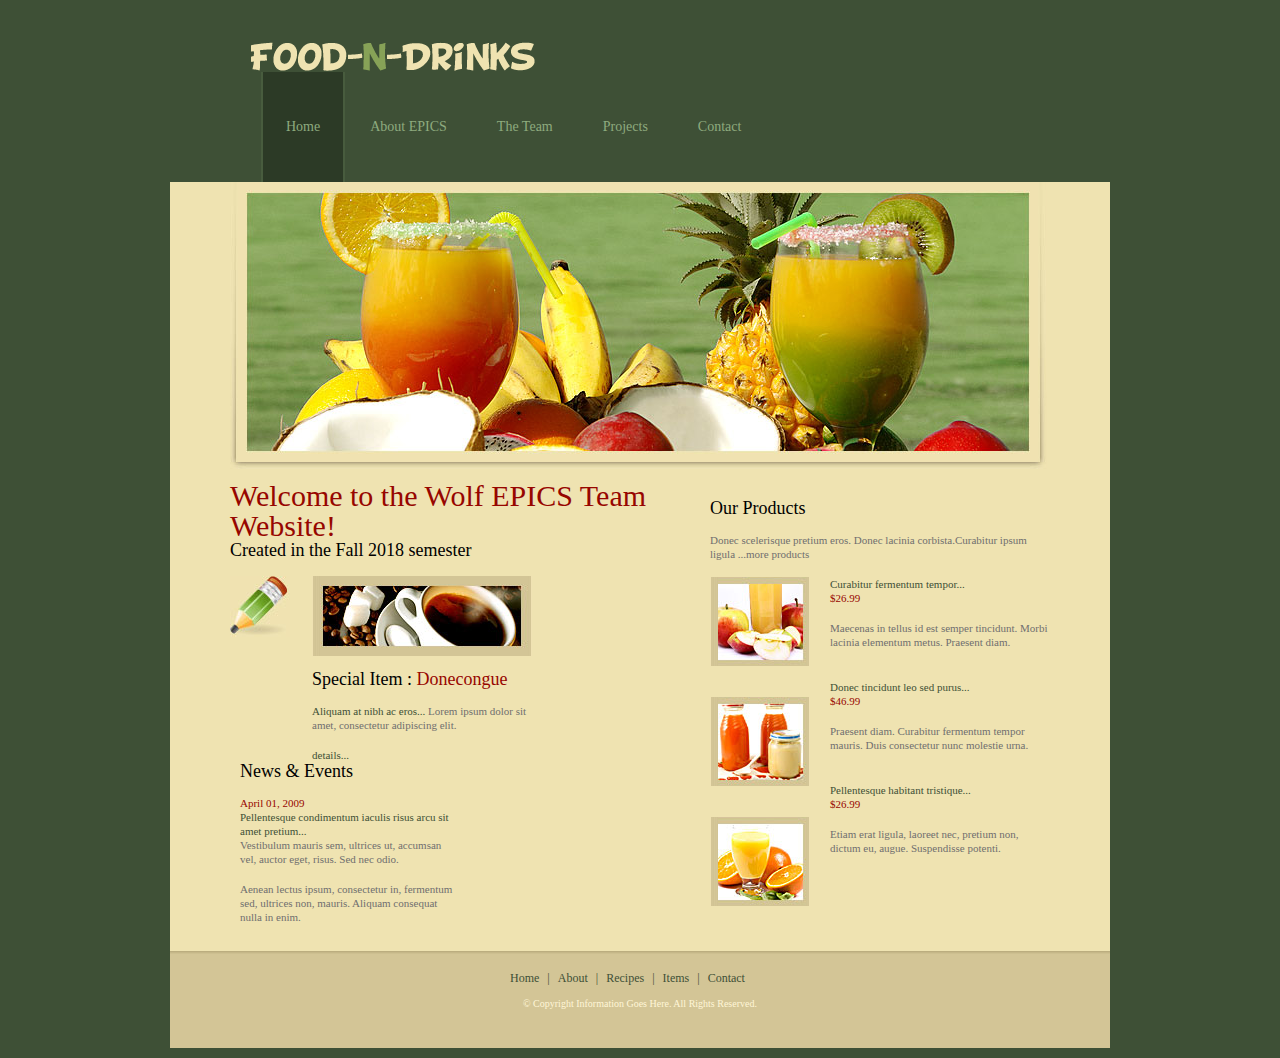
<file: dreamweaver-template-6a/index.html>
<!DOCTYPE html PUBLIC "-//W3C//DTD XHTML 1.0 Transitional//EN" "http://www.w3.org/TR/xhtml1/DTD/xhtml1-transitional.dtd">
<html xmlns="http://www.w3.org/1999/xhtml">
<head>
<meta http-equiv="Content-Type" content="text/html; charset=utf-8" />
<title>Wolf Park EPICS Team</title>
<link href="css/base.css" rel="stylesheet" type="text/css" />
</head>
<body>
<div class="container_16">
	<div class="grid_1">&nbsp;</div>
    <div class="grid_14">
      <a href="index.html"><img src="images/logo.gif" alt="FOOD-N-DRINKS" width="285" height="30" class="logo" title="FOOD-N-DRINKS"/></a>
       <ul class="navlink">                                                                
       		<li><a href="#" title="Home" class="active">Home</a></li>
            <li><a href="about.html" title="About">About EPICS</a></li>
            <li><a href="#" title="Recipes">The Team</a></li>
            <li><a href="#" title="Items">Projects</a></li>
            <li><a href="#" title="Contact">Contact</a></li>
       </ul>
    </div>
    <div class="grid_1">&nbsp;</div>
    <div class="grid_16" id="body">
    <div class="grid_1 alpha">&nbsp;</div> 
    <div class="grid_14 hdrpic">&nbsp;</div> 
    <div class="grid_1 omega">&nbsp;</div> 
    <div class="clear"></div>
    <div class="grid_1 alpha">&nbsp;</div>
    <!--left panel -->
    <div class="grid_8">
    <h1>
    Welcome to the Wolf EPICS Team Website!
    <span>Created in the Fall 2018 semester</span>
    </h1>
    <img src="images/pen_thumb.jpg" alt="" title="" class="pic"/>
<div class="grid_4 alpha"><img src="images/pic1.jpg" alt="" />
<p class="spltxt">Special Item :<span> Donecongue</span></p>
<p class="alquiam"><span>Aliquam at nibh ac eros...</span>
Lorem ipsum dolor sit amet, consectetur adipiscing elit.</p>
<a href="#" class="detail" title="detail">details...</a>
</div>
<div class="grid_4 omega">
<p class="news">News &amp; Events</p>
<p class="eventtxt"><span class="april">April 01, 2009</span>
<span class="two">Pellentesque condimentum iaculis risus arcu sit amet pretium...</span>
Vestibulum mauris sem, ultrices ut, accumsan vel, auctor eget, risus. Sed nec odio. </p>
<p>Aenean lectus ipsum, consectetur in, fermentum sed, ultrices non, mauris. Aliquam consequat nulla in enim. 
</p>
</div>
    </div>
    <!--left panel -->
    <!--right panel -->
    <div class="grid_6">
    <p class="outpro">Our Products</p>
    <p>Donec scelerisque pretium eros. Donec lacinia corbista.Curabitur ipsum ligula ...more products</p>
    <div class="grid_2 alpha">
    <img src="images/01.jpg" alt="01" title="01" class="product"/>
    <img src="images/02.jpg" alt="02" title="02" class="product"/>
    <img src="images/03.jpg" alt="03" title="03" class="product"/>
    </div>
    <div class="grid_4 omega">
    <p class="tempor">Curabitur fermentum tempor... 
	<span>$26.99</span>
	</p>
    <p class="rghttxt">Maecenas in tellus id est semper tincidunt. Morbi lacinia elementum metus. Praesent diam.</p>
    
    <p class="tempor">Donec tincidunt leo sed purus... 
	<span>$46.99</span>
	</p>
    <p class="rghttxt">Praesent diam. Curabitur fermentum tempor mauris. Duis consectetur nunc molestie urna.</p>
    
    <p class="tempor">Pellentesque habitant tristique...
	<span>$26.99</span>
	</p>
    <p>Etiam erat ligula, laoreet nec, pretium non, dictum eu, augue. Suspendisse potenti.</p>
    </div>
    </div>
    <!--right panel -->
    <div class="grid_1 omeha">&nbsp;</div>
    <div class="clear">
      <div class="clear"id="divBottom" style="padding:0 0 10px 0"><a href="http://www.dreamweaver-templates.org/" target="_blank">Design By : Dreamweaver Templates</a></div>
    </div>
    <div class="grid_16" id="footer">
<ul class="footerlink">
        	<li><a href="index.html" title="Home">Home</a></li><li>|</li>
            <li><a href="about.html" title="About">About</a></li><li>|</li>
            <li><a href="#" title="Recipes">Recipes</a></li><li>|</li>
            <li><a href="#" title="Items">Items</a></li><li>|</li>
            <li><a href="#" title="Contact">Contact</a></li>
 </ul>
 
 <p class="copyright"> © Copyright Information Goes Here. All Rights Reserved.
        </p>
    </div>
    </div>
    <div class="clear"></div>
    </div>
    </body>
</html>
</file>
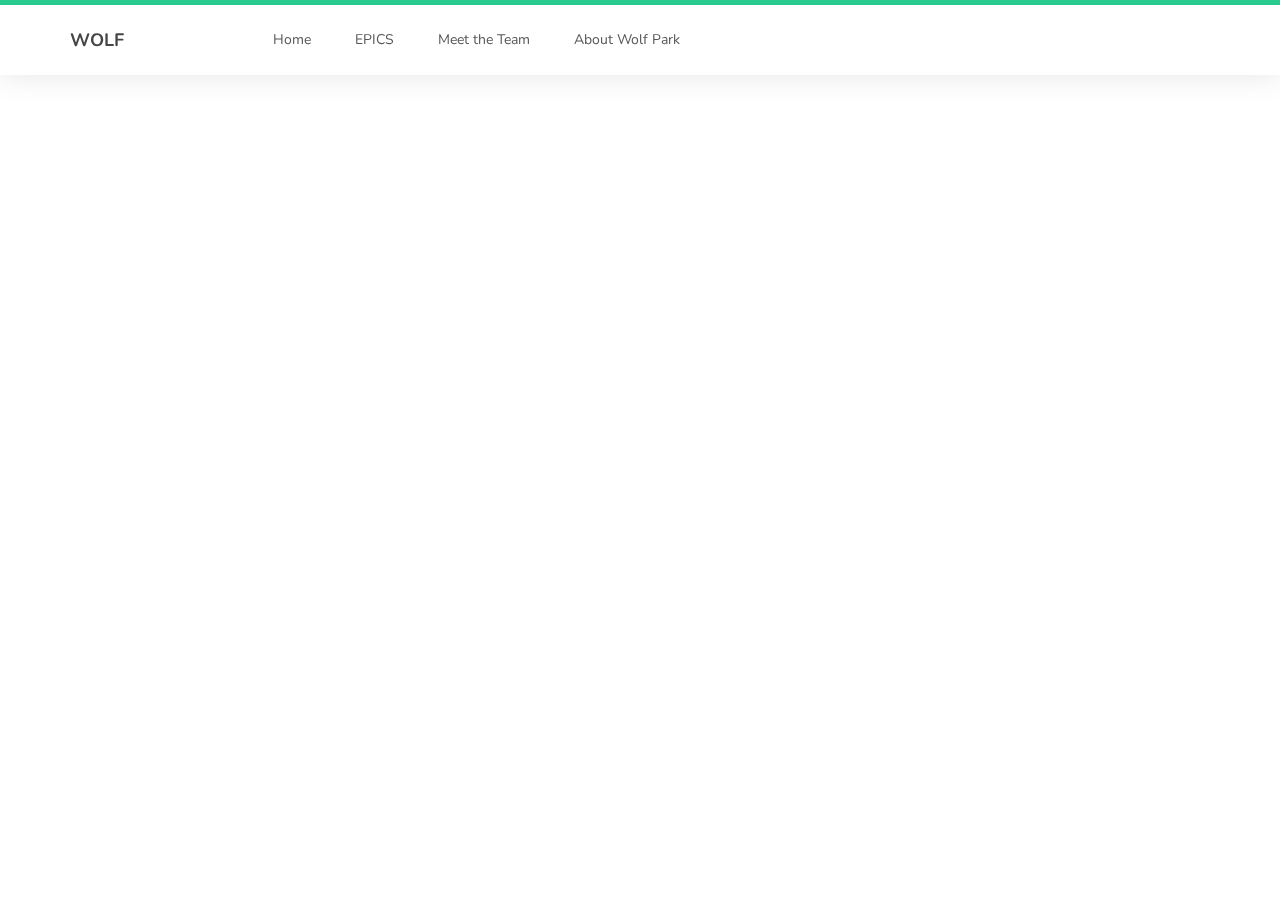
<file: Details/projects.html>
<!DOCTYPE html>
<html lang="en">
<head>

    <title>EPICS Wolf Team</title>
<!-- 

Known Template 

http://www.templatemo.com/tm-516-known

-->
    <meta charset="UTF-8">
    <meta http-equiv="X-UA-Compatible" content="IE=Edge">
    <meta name="description" content="">
    <meta name="keywords" content="">
    <meta name="author" content="">
    <meta name="viewport" content="width=device-width, initial-scale=1, maximum-scale=1">

    <base href="../" />

    <link rel="stylesheet" href="css/bootstrap.min.css">
    <link rel="stylesheet" href="css/font-awesome.min.css">
    <link rel="stylesheet" href="css/owl.carousel.css">
    <link rel="stylesheet" href="css/owl.theme.default.min.css"> 

    <!-- MAIN CSS -->
    <link rel="stylesheet" href="css/templatemo-style.css">

</head>
<body id="top" data-spy="scroll" data-target=".navbar-collapse" data-offset="50">

    <!-- MENU -->
    <section class="navbar custom-navbar navbar-fixed-top" role="navigation">
        <div class="container">

            <div class="navbar-header">
                <button class="navbar-toggle" data-toggle="collapse" data-target=".navbar-collapse">
                        <span class="icon icon-bar"></span>
                        <span class="icon icon-bar"></span>
                        <span class="icon icon-bar"></span>
                </button>

                <!-- lOGO TEXT HERE -->
                <a href="./" class="navbar-brand">WOLF</a>
            </div>

            <!-- MENU LINKS -->
            <div class="collapse navbar-collapse">
                <ul class="nav navbar-nav navbar-nav-first">
                    <li><a href="./#home" class="smoothScroll">Home</a></li>
                    <li><a href="./#about" class="smoothScroll">EPICS</a></li>
                    <li><a href="Details/team.html" class="smoothScroll">Meet the Team</a></li>
                    <li><a href="./#contact" class="smoothScroll">About Wolf Park</a></li>
                </ul>

                    
            </div>

        </div>
    </section>

    <section id="fox-enclosure">

    </section>

    <section id="education-center">
        
    </section>
    
</body>
</html>
</file>
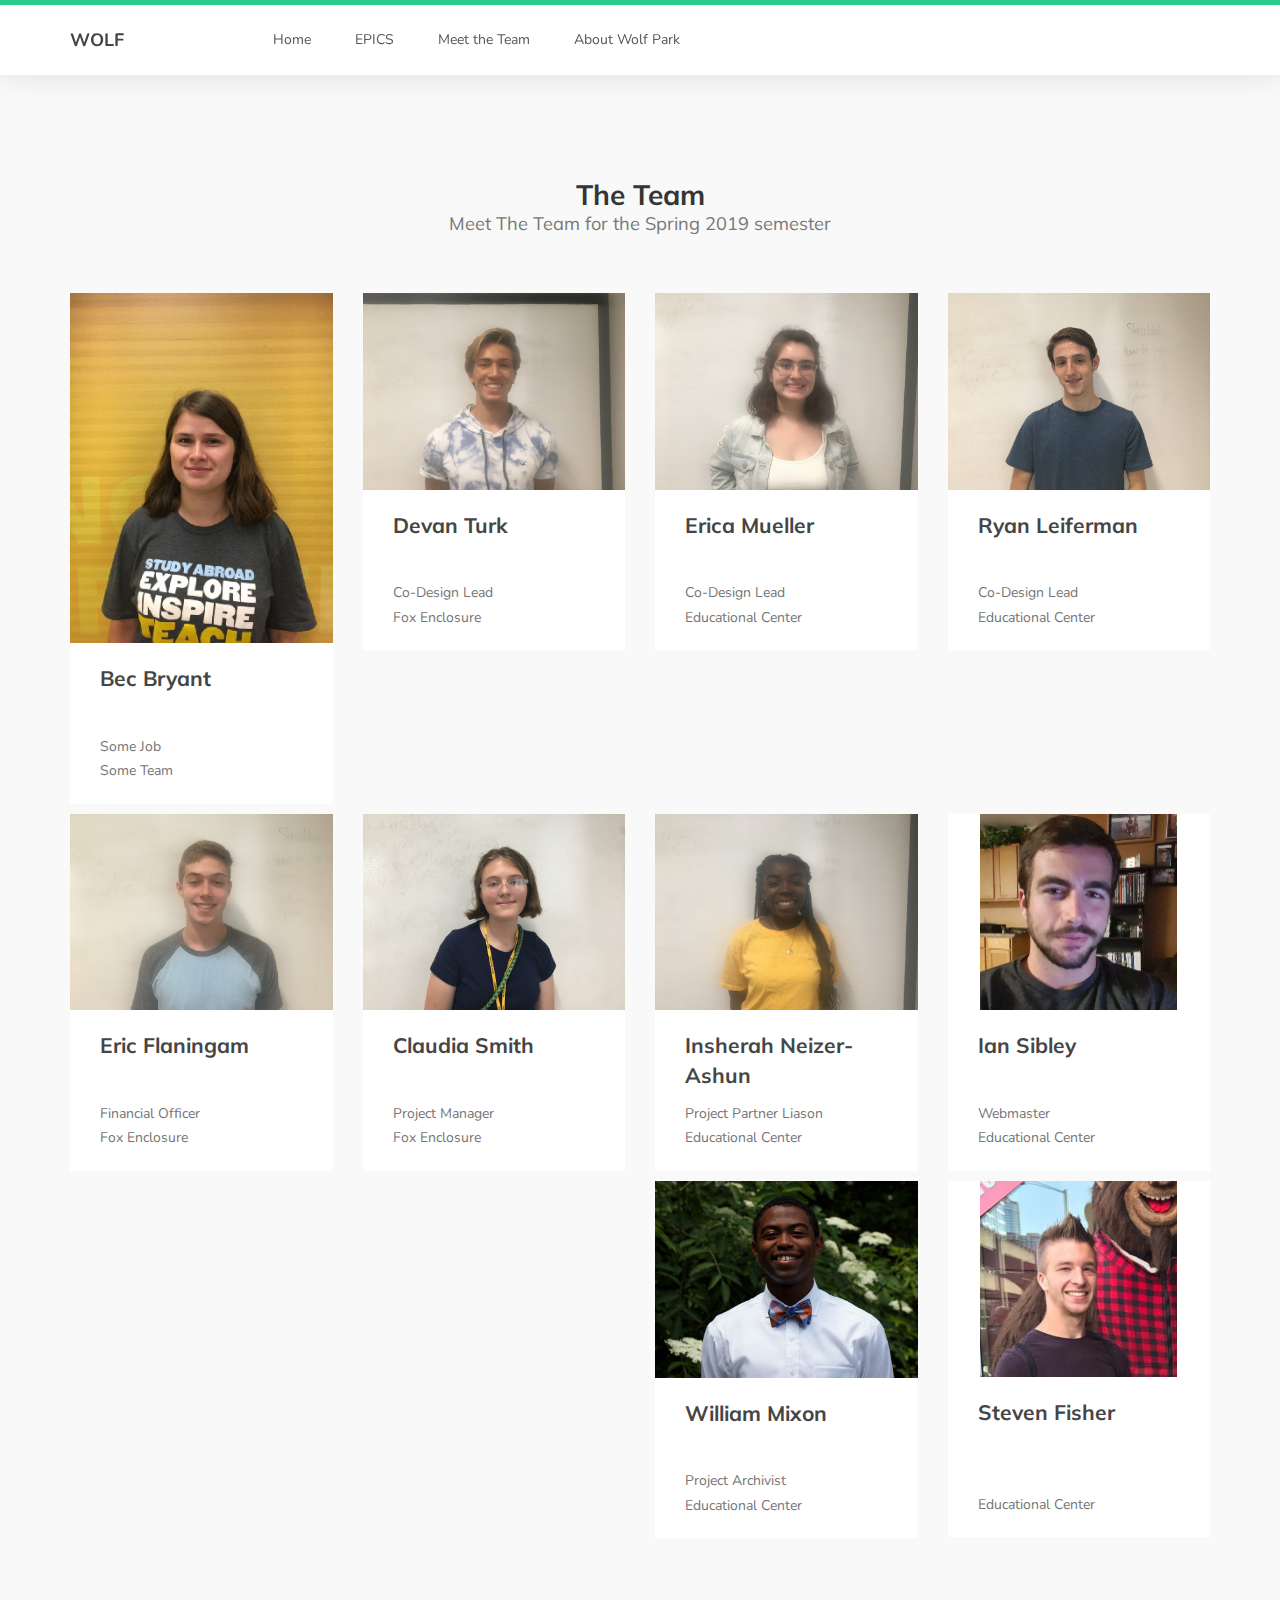
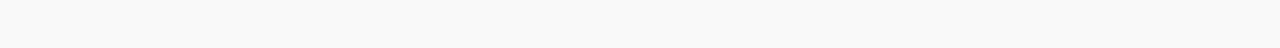
<file: Details/team.html>
<!DOCTYPE html>
<html lang="en">
<head>

    <title>EPICS Wolf Team</title>
<!-- 

Known Template 

http://www.templatemo.com/tm-516-known

-->
    <meta charset="UTF-8">
    <meta http-equiv="X-UA-Compatible" content="IE=Edge">
    <meta name="description" content="">
    <meta name="keywords" content="">
    <meta name="author" content="">
    <meta name="viewport" content="width=device-width, initial-scale=1, maximum-scale=1">

    <base href="../" />

    <link rel="stylesheet" href="css/bootstrap.min.css">
    <link rel="stylesheet" href="css/font-awesome.min.css">
    <link rel="stylesheet" href="css/owl.carousel.css">
    <link rel="stylesheet" href="css/owl.theme.default.min.css"> 

    <!-- MAIN CSS -->
    <link rel="stylesheet" href="css/templatemo-style.css">

</head>
<body id="top" data-spy="scroll" data-target=".navbar-collapse" data-offset="50">

    <!-- MENU -->
    <section class="navbar custom-navbar navbar-fixed-top" role="navigation">
        <div class="container">

            <div class="navbar-header">
                <button class="navbar-toggle" data-toggle="collapse" data-target=".navbar-collapse">
                        <span class="icon icon-bar"></span>
                        <span class="icon icon-bar"></span>
                        <span class="icon icon-bar"></span>
                </button>

                <!-- lOGO TEXT HERE -->
                <a href="./" class="navbar-brand">WOLF</a>
            </div>

            <!-- MENU LINKS -->
            <div class="collapse navbar-collapse">
                <ul class="nav navbar-nav navbar-nav-first">
                    <li><a href="./#home" class="smoothScroll">Home</a></li>
                    <li><a href="./#about" class="smoothScroll">EPICS</a></li>
                    <li><a href="#team" class="smoothScroll">Meet the Team</a></li>
                    <li><a href="./#contact" class="smoothScroll">About Wolf Park</a></li>
                </ul>

                    
            </div>

        </div>
     </section>

     <!-- TEAM MEMBERS -->
     <!-- Will be moved to team.html eventually -->
     <section id="team">
               <div class="container">
                    <div class="row">
       
                         <div class="col-md-12 col-sm-12">
                              <div class="section-title">
                                   <h2>The Team <small>Meet The Team for the Spring 2019 semester</small></h2>
                              </div>
                         </div>
                    </div>

                    <div class="row">
                         <div class="col-md-3 col-sm-6 full-height">
                              <div class="team-thumb">
                                   <div class="team-image">
                                        <img src="images/fall 2019 team pictures/bec bryant.jpg" class="img-responsive" alt="profile image">
                                   </div>
                                   <div class="team-info">
                                        <h3>Bec Bryant</h3>
                                        <p>Some Job</p>
                                        <p>Some Team</p>
                                   </div>
                              </div>
                         </div>

                         <div class="col-md-3 col-sm-6 full-height">
                              <div class="team-thumb">
                                   <div class="team-image">
                                        <img src="images/team/Devan_Turk.jpg" class="img-responsive" alt="profile image">
                                   </div>
                                   <div class="team-info">
                                        <h3>Devan Turk</h3>
                                        <p>Co-Design Lead</p>
                                        <p>Fox Enclosure</p>
                                   </div>
                              </div>
                         </div>
                         
                         <div class="col-md-3 col-sm-6 full-height">
                              <div class="team-thumb">
                                   <div class="team-image">
                                        <img src="images/team/Erica_Mueller.jpg" class="img-responsive" alt="profile image">
                                   </div>
                                   <div class="team-info">
                                        <h3>Erica Mueller</h3>
                                        <p>Co-Design Lead</p>
                                        <p>Educational Center</p>
                                   </div>
                              </div>
                         </div>

                         <div class="col-md-3 col-sm-6 full-height">
                              <div class="team-thumb">
                                   <div class="team-image">
                                        <img src="images/team/Ryan_Leiferman.jpg" class="img-responsive" alt="profile image">
                                   </div>
                                   <div class="team-info">
                                        <h3>Ryan Leiferman</h3>
                                        <p>Co-Design Lead</p>
                                        <p>Educational Center</p>
                                   </div>
                              </div>
                         </div>
                    </div>

                    <div class="row">
                         <div class="col-md-3 col-sm-6 full-height">
                              <div class="team-thumb">
                                   <div class="team-image">
                                        <img src="images/team/Eric_Flaningam.jpg" class="img-responsive" alt="profile image">
                                   </div>
                                   <div class="team-info">
                                        <h3>Eric Flaningam</h3>
                                        <p>Financial Officer</p>
                                        <p>Fox Enclosure</p>
                                   </div>
                              </div>
                         </div>

                         <div class="col-md-3 col-sm-6 full-height">
                              <div class="team-thumb">
                                   <div class="team-image">
                                        <img src="images/team/Claudia_Smith.jpg" class="img-responsive" alt="profile image">
                                   </div>
                                   <div class="team-info">
                                        <h3>Claudia Smith</h3>
                                        <p>Project Manager</p>
                                        <p>Fox Enclosure</p>
                                   </div>
                              </div>
                         </div>

                         <div class="col-md-3 col-sm-6 full-height">
                              <div class="team-thumb">
                                   <div class="team-image">
                                        <img src="images/team/Insherah_Neizer-Ashun.jpg" class="img-responsive" alt="profile image">
                                   </div>
                                   <div class="team-info">
                                        <h3>Insherah Neizer-Ashun</h3>
                                        <p>Project Partner Liason</p>
                                        <p>Educational Center</p>
                                   </div>
                              </div>
                         </div>

                         <div class="col-md-3 col-sm-6 full-height">
                              <div class="team-thumb">
                                   <div class="square-image">
                                        <img src="images/team/Ian_Sibley.jpg" class="img-responsive" alt="profile image">
                                   </div>
                                   <div class="team-info">
                                        <h3>Ian Sibley</h3>
                                        <p>Webmaster</p>
                                        <p>Educational Center</p>
                                   </div>
                              </div>
                         </div>
                    </div>

                    <div class="row">
                         <div class="col-sm-offset-6 col-md-3 col-sm-6 full-height">
                              <div class="team-thumb">
                                   <div class="team-image">
                                        <img src="images/team/Colin_Mixon.jpeg" class="img-responsive" alt="profile image">
                                   </div>
                                   <div class="team-info">
                                        <h3>William Mixon</h3>
                                        <p>Project Archivist</p>
                                        <p>Educational Center</p>
                                   </div>
                              </div>
                         </div>

                         <div class="col-md-3 col-sm-6 full-height">
                              <div class="team-thumb">
                                   <div class="square-image">
                                        <img src="images/team/Steven_Fisher.jpeg" class="img-responsive" alt="profile image">
                                   </div>
                                   <div class="team-info">
                                        <h3>Steven Fisher</h3>
                                        <p> </p>
                                        <p>Educational Center</p>
                                   </div>
                              </div>
                         </div>
                    </div>


                    </div>
               </div>
          </section>
</body>
</html>
</file>
<file: dreamweaver-template-6a/css/base.css>
/* this calls the files for everything. see index.html */
@import url("reset.css");
@import url("960.css");
@import url("text.css");
@import url("master.css");
</file>
